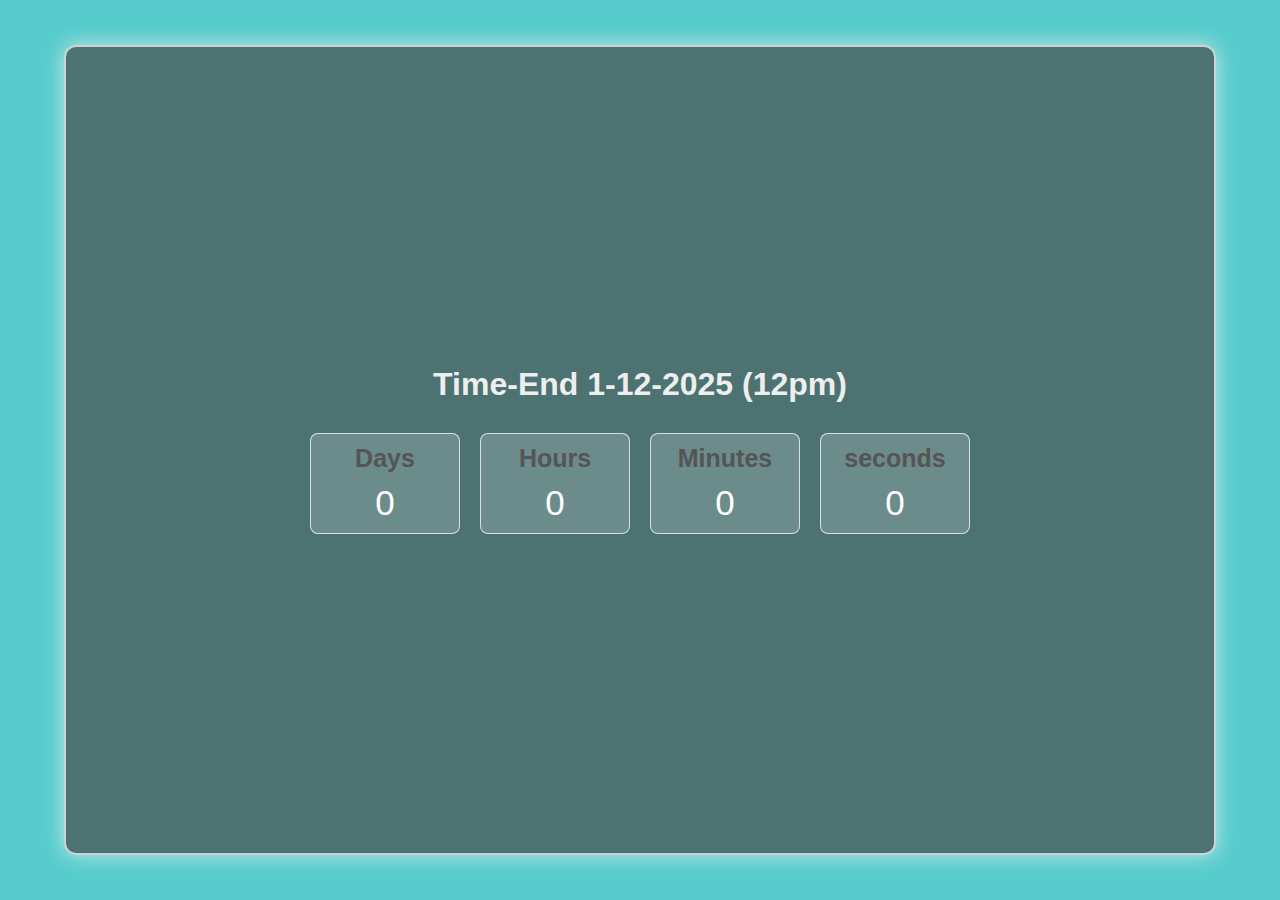
<file: Osama-ElZero-challenge/Front-End Challenge/Events-Time/index.html>
<!DOCTYPE html>
<html lang="en">
  <head>
    <meta charset="UTF-8" />
    <link rel="stylesheet" href="style.css" />
    <meta name="viewport" content="width=device-width, initial-scale=1.0" />
    <title>Document</title>
  </head>
  <body>
    <div class="container">
      <div class="header">
        <h1> Time-End 1-12-2025 (12pm)</h1>
      </div>
      <div class="box">
        <div >
          <p>Days</p>
          <span id="day">0</span>
        </div>
        <div >
          <p>Hours</p>
          <span id="hour">0</span>
        </div>
      <div >
        <p>Minutes</p>
        <span id="minute">0</span>
      </div>
      <div >
        <p>seconds</p>
        <span id="second">0</span>
      </div>
    </div>
  </div>
    <script src="main.js"></script>
  </body>
</html>
</file>
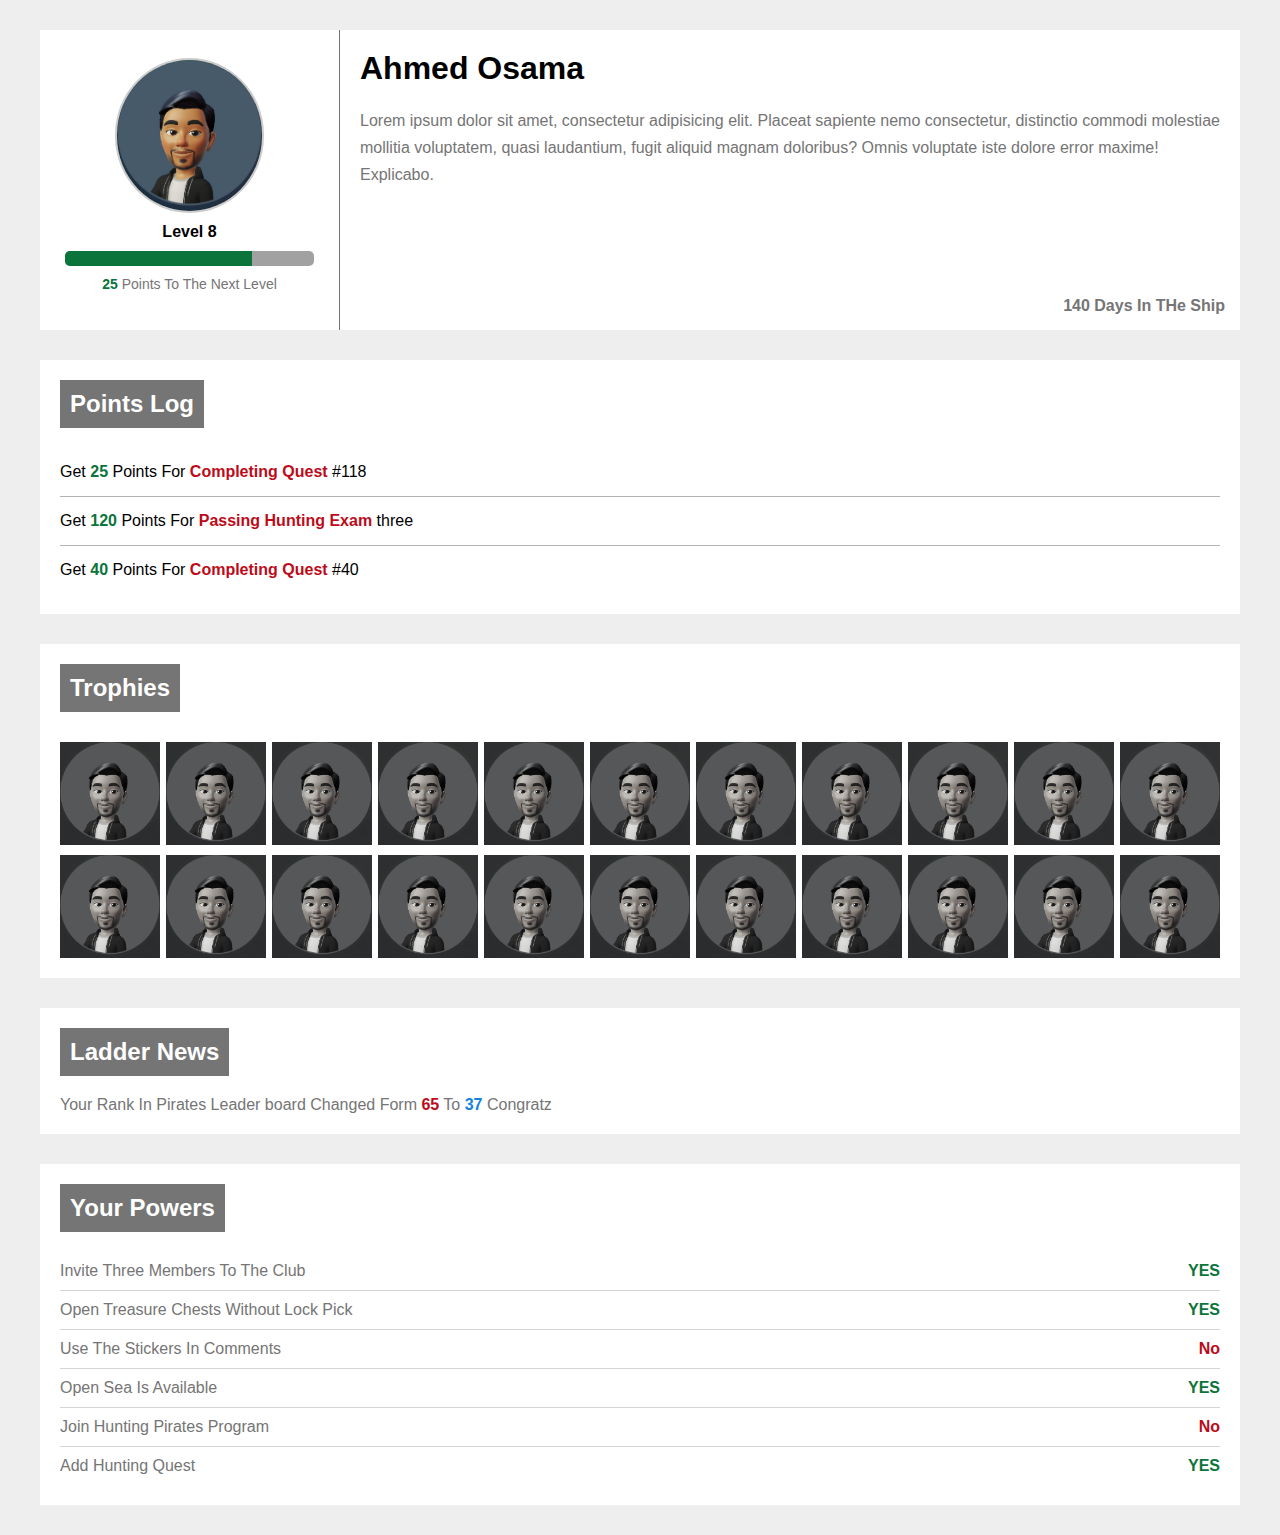
<file: Osama-ElZero-challenge/Front-End Challenge/Gaming-Profile-Sections/index.html>
<!DOCTYPE html>
<html lang="en">
  <head>
    <meta charset="UTF-8" />
    <meta http-equiv="X-UA-Compatible" content="IE=edge" />
    <link rel="stylesheet" href="style.css" />
    <meta name="viewport" content="width=device-width, initial-scale=1.0" />
    <title>عمل Gaming Profile بأكثر من قسم</title>
  </head>
  <body>
    <!-- start-info -->
    <div class="info">
      <div class="container">
        <div class="left-box">
          <img src="Screenshot_20230127-210135_Instagram.jpg" alt="" />
          <h3>Level 8</h3>
          <span class="line"></span>
          <p><span class="num">25 </span>Points To The Next Level</p>
        </div>
        <div class="right-box">
          <h1>Ahmed Osama</h1>
          <p>
            Lorem ipsum dolor sit amet, consectetur adipisicing elit. Placeat
            sapiente nemo consectetur, distinctio commodi molestiae mollitia
            voluptatem, quasi laudantium, fugit aliquid magnam doloribus? Omnis
            voluptate iste dolore error maxime! Explicabo.
          </p>
          <span>140 Days In THe Ship</span>
        </div>
      </div>
    </div>
    <!-- end-info -->
    <!-- start-points -->
    <div class="points">
      <div class="container">
        <div class="box">
          <h2>Points Log</h2>
          <p>
            Get <span class="num">25</span> Points For
            <span class="par">Completing Quest</span> #118
          </p>
          <p>
            Get <span class="num">120</span> Points For
            <span class="par">Passing Hunting Exam </span> three
          </p>
          <p>
            Get <span class="num">40</span> Points For
            <span class="par">Completing Quest</span> #40
          </p>
        </div>
      </div>
    </div>
    <!-- end-points -->
    <!-- start-trophies -->
    <div class="trophies">
      <div class="container">
        <h2>Trophies</h2>
        <div class="box">
          <img src="Screenshot_20230127-210135_Instagram.jpg" alt="" style="max-width: 100px;" >
          <img src="Screenshot_20230127-210135_Instagram.jpg" alt="" style="max-width: 100px;" >
          <img src="Screenshot_20230127-210135_Instagram.jpg" alt="" style="max-width: 100px;" >
          <img src="Screenshot_20230127-210135_Instagram.jpg" alt="" style="max-width: 100px;" >
          <img src="Screenshot_20230127-210135_Instagram.jpg" alt="" style="max-width: 100px;" >
          <img src="Screenshot_20230127-210135_Instagram.jpg" alt="" style="max-width: 100px;" >
          <img src="Screenshot_20230127-210135_Instagram.jpg" alt="" style="max-width: 100px;" >
          <img src="Screenshot_20230127-210135_Instagram.jpg" alt="" style="max-width: 100px;" >
          <img src="Screenshot_20230127-210135_Instagram.jpg" alt="" style="max-width: 100px;" >
          <img src="Screenshot_20230127-210135_Instagram.jpg" alt="" style="max-width: 100px;" >
          <img src="Screenshot_20230127-210135_Instagram.jpg" alt="" style="max-width: 100px;" >
        </div>
        <div class="box">
          <img src="Screenshot_20230127-210135_Instagram.jpg" alt="" style="max-width: 100px;" >
          <img src="Screenshot_20230127-210135_Instagram.jpg" alt="" style="max-width: 100px;" >
          <img src="Screenshot_20230127-210135_Instagram.jpg" alt="" style="max-width: 100px;" >
          <img src="Screenshot_20230127-210135_Instagram.jpg" alt="" style="max-width: 100px;" >
          <img src="Screenshot_20230127-210135_Instagram.jpg" alt="" style="max-width: 100px;" >
          <img src="Screenshot_20230127-210135_Instagram.jpg" alt="" style="max-width: 100px;" >
          <img src="Screenshot_20230127-210135_Instagram.jpg" alt="" style="max-width: 100px;" >
          <img src="Screenshot_20230127-210135_Instagram.jpg" alt="" style="max-width: 100px;" >
          <img src="Screenshot_20230127-210135_Instagram.jpg" alt="" style="max-width: 100px;" >
          <img src="Screenshot_20230127-210135_Instagram.jpg" alt="" style="max-width: 100px;" >
          <img src="Screenshot_20230127-210135_Instagram.jpg" alt="" style="max-width: 100px;" >
        </div>
      </div>
    </div>
    <!-- end-trophies -->
    <!-- start-ladder -->
    <div class="ladder">
      <div class="container">
        <h2>Ladder News</h2>
        <p>Your Rank In Pirates Leader board Changed Form <span class="one">65</span> To <span class="two">37</span> Congratz</p>
      </div>
    </div>
    <!-- end-ladder -->
    <!-- start-powers -->
    <div class="powers">
      <div class="container">
        <h2>Your Powers</h2>
        <div class="box">
          <p>invite three members to the club</p>
          <span class="yes">yes</span>
        </div>
        <div class="box">
          <p>open treasure chests without lock pick</p>
          <span class="yes">yes</span>
        </div>
        <div class="box">
          <p>use the stickers in comments</p>
          <span class="no">no</span>
        </div>
        <div class="box">
          <p>open sea is available</p>
          <span class="yes">yes</span>
        </div>
        <div class="box">
          <p>join hunting pirates program</p>
          <span class="no">no</span>
        </div>
        <div class="box">
          <p>add hunting quest</p>
          <span class="yes">yes</span>
        </div>
      </div>
    </div>
    <!-- end-powers -->
  </body>
</html>
</file>
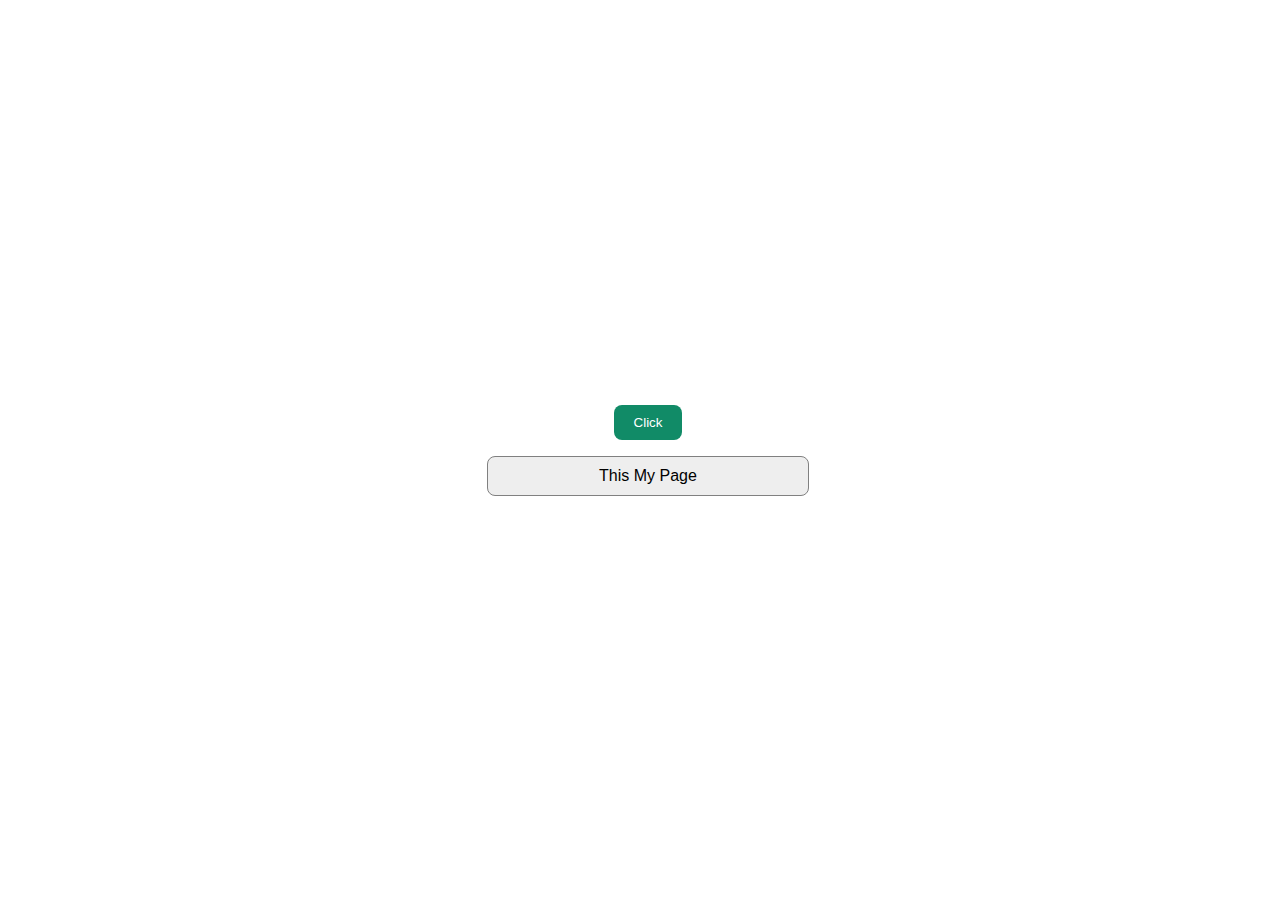
<file: Osama-ElZero-challenge/Front-End Challenge/Show - Hide -Paragraph.js/Show-Hide-Paragraph.html>
<!DOCTYPE html>
<html lang="en">
  <head>
    <meta charset="UTF-8" />
    <link rel="stylesheet" href="Show-Hide-Paragraph.css" />
    <meta name="viewport" content="width=device-width, initial-scale=1.0" />
    <title>Document</title>
  </head>
  <body>
    <script src="Show-Hide-Paragraph.js"></script>
  </body>
</html>
</file>
<file: Osama-ElZero-challenge/Front-End Challenge/Events-Time/style.css>
* {
  margin: 0;
  padding: 0;
  box-sizing: border-box;
}
body {
  display: flex;
  align-items: center;
  justify-content: center;
  width: 100%;
  height: 100vh;
  background-color: rgb(87, 204, 204);
  font-family: Arial, Helvetica, sans-serif;
}
@media (max-width: 776px) {
  body {
    max-width: 400px;
  }
}
.container {
  flex: 1fr;
  background-color: rgba(70, 58, 58, 0.616);
  width: 90%;
  height: 90%;
  display: flex;
  align-items: center;
  justify-content: center;
  flex-direction: column;
  border-radius: 12px;
  border: 2px solid #eeeeeec7;
  box-shadow: 0 0 20px #eeeeeec7;
  gap: 30px;
}
.header{
  margin: 0 auto;
}
.header h1{
  text-align: center;
  color: #eee;
  
}
.box {
  display: flex;
  align-items: center;
  justify-content: center;
  gap: 20px;
}

@media (max-width: 776px) {
  .box {
    flex-direction: column;
  }
}

.container .box div {
  width: 150px;
  display: flex;
  align-items: center;
  justify-content: center;
  flex-direction: column;
  border-radius: 8px;
  border: 1px solid #eeeeeed8;
  padding: 10px;
  background-color: #eeeeee33;
}

.container div p {
  font-size: 25px;
  color: #555555;
  margin-bottom: 10px;
  font-weight: bold;
}

.container div span {
  font-size: 35px;
  color: #fffefe;
}
</file>
<file: Osama-ElZero-challenge/Front-End Challenge/Gaming-Profile-Sections/style.css>
* {
  box-sizing: border-box;
  margin: 0;
  padding: 0;
}
body {
  background-color: #eee;
  font-family: Verdana, Geneva, Tahoma, sans-serif;
}
.container {
  margin-top: 30px;
  margin-bottom: 30px;
  background-color: white;
}
h2 {
  background-color: #757575;
  width: fit-content;
  padding: 10px;
  margin-bottom: 20px;
  color: white;
}
span {
  font-weight: bold;
}
/* start-info */
.info {
  padding: 0 40px;
}
.info .container {
  display: flex;
  align-items: center;
  justify-content: center;
  position: relative;
  width: 100%;
  height: 300px;
}
.info .container .left-box {
  width: 25%;
  padding: 15px 25px;
  height: 100%;
  display: flex;
  flex-direction: column;
  align-items: center;
  justify-content: center;
  gap: 10px;
  text-align: center;
  background-color: white;
  border-right: 1px solid #757575;
}
.info .container .left-box img {
  max-width: 150px;
  border-radius: 50%;
  border: 2px solid #ccc;
}
.info .container .left-box h3 {
  font-size: 16px;
}
.info .container .left-box .line {
  height: 15px;
  display: block;
  width: 100%;
  background-color: #a1a1a1;
  border-radius: 5px;
  position: relative;
}
.info .container .left-box .line::before {
  content: "";
  position: absolute;
  top: 0;
  left: 0;
  height: 100%;
  width: 75%;
  background-color: #0b743a;
  border-top-left-radius: 5px;
  border-bottom-left-radius: 5px;
}
.info .container .left-box p {
  font-size: 14px;
  margin-bottom: 10px;
  color: #757575;
}
.info .container .left-box .num {
  color: #0b743a;
  font-weight: bold;
}
.info .container .right-box {
  width: 75%;
  background-color: white;
  padding: 10px;
  height: 100%;
  position: relative;
}
.info .right-box h1 {
  padding: 10px;
}
.info .right-box p {
  padding: 10px;
  line-height: 1.7;
  color: #757575;
}
.info .right-box span {
  position: absolute;
  padding: 15px;
  right: 0;
  bottom: 0;
  color: #757575;
}
/* end-info */
/* start-points */
.points {
  padding: 0 40px;
  width: 100%;
}
.points .container {
  background-color: white;
  padding: 20px;
}
.points .box h2 {
  background-color: #757575;
  width: fit-content;
  padding: 10px;
  margin-bottom: 20px;
  color: white;
}
.points .box p {
  padding: 15px 0;
  border-bottom: 1px solid #b3b3b3;
}
.points .box p:last-child {
  border: none;
}
.points .box .num {
  color: #0b743a;
}
.points .box .par {
  color: #bd0b1a;
  font-weight: bold;
}
/* end-points */
/* end-trophies */
.trophies {
  padding: 0 40px;
}
.trophies .container {
  background-color: white;
  padding: 20px;
  display: flex;
  flex-direction: column;
  gap: 10px;
}
.trophies .container .box {
  display: flex;
  align-items: center;
  justify-content: space-between;
}
.trophies .container .box img {
  transition: 0.5s;
}
.trophies .container .box img:not(:hover) {
  filter: grayscale(90%);
}
/* end-trophies */
/* start-ladder */
.ladder {
  padding: 0 40px;
}
.ladder .container {
  padding: 20px;
}
.ladder .container p {
  color: #757575;
}
.ladder .container .one {
  color: #bd0b1a;
}
.ladder .container .two {
  color: #1583dd;
}
/* end-ladder */
/* start-powers */
.powers {
  padding: 0 40px;
}
.powers .container {
  padding: 20px;
}
.powers .container .box {
  display: flex;
  align-items: center;
  justify-content: space-between;
  border-bottom: 1px solid #c5c5c5bd;
}
.powers .container .box:last-child {
  border: none;
}
.powers .container .box p {
  padding: 10px 0;
  text-transform: capitalize;
  color: #757575;
}
.powers .container .box .yes {
  text-transform: uppercase;
  color: #0b743a;
  font-weight: bold;
}
.powers .container .box .no {
  text-transform: capitalize;
  color: #bd0b1a;
  font-weight: bold;
}
/* end-powers */
</file>
<file: Osama-ElZero-challenge/Front-End Challenge/Show - Hide -Paragraph.js/Show-Hide-Paragraph.css>
body {
  height: 100vh;
  width: 100%;
  display: flex;
  align-items: center;
  justify-content: center;
  font-family: Arial, Helvetica, sans-serif;
  flex-direction: column;
}

.click {
  background-color: rgb(17, 139, 103);
  color: white;
  padding: 10px 20px;
  border-radius: 8px;
  border: none;
  cursor: pointer;
}

  .par{
    width: 300px;
    padding: 10px;
    background-color: #eee;
    border-radius: 8px;
    border: 1px solid gray;
    text-align: center;
  }

  .hid{
    opacity: 0;
  }
</file>
